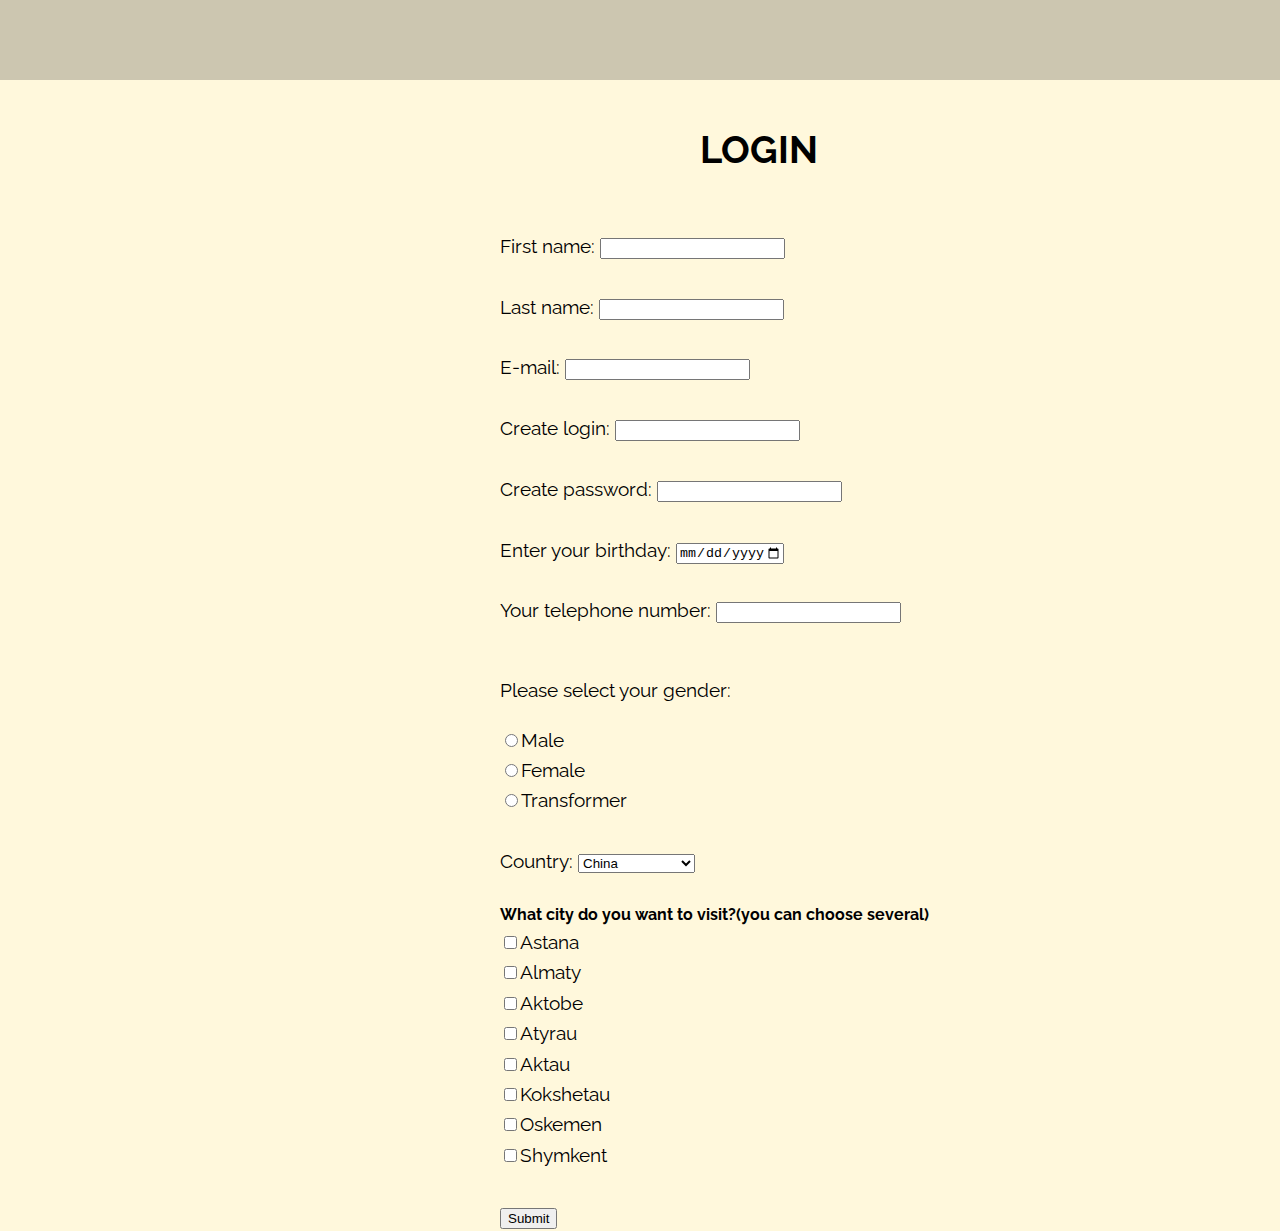
<file: kazJoba/login.html>
<!DOCTYPE html>
<html lang="en">
<head>
    <meta charset="UTF-8">
    <meta http-equiv="X-UA-Compatible" content="IE=edge">
    <meta name="viewport" content="width=device-width, initial-scale=1.0">
    <link href="https://fonts.googleapis.com/css2?family=Raleway:wght@300&display=swap" rel="stylesheet">
    <link rel="stylesheet" href="assets/css/style.css">
    <link href="https://fonts.googleapis.com/css2?family=Kaushan+Script&display=swap" rel="stylesheet">
    <link href="https://cdn.jsdelivr.net/npm/bootstrap@5.1.1/dist/css/bootstrap.min.css" rel="stylesheet" integrity="sha384-F3w7mX95PdgyTmZZMECAngseQB83DfGTowi0iMjiWaeVhAn4FJkqJByhZMI3AhiU" crossorigin="anonymous">
    <link rel="stylesheet" href="assets/css/login.css">
    <title>Document</title>
</head>
<body>

    
  <header class="header">
      <div class="container">
          <div class="header__inner">
             

              <nav class="nav">
                <a class="nav__link" href="index.html">Main</a>
                <a class="nav__link" href="photos.html">Photos</a>
                <a class="nav__link" href="travel.html">Travel</a>
                <a class="nav__link" href="nature.html">Nature</a>
                <a class="nav__link" href="traditions.html">Traditions</a>
                <!-- <a class="nav__link" href="about.html">About</a>
                <a class="nav__link" href="contact.html">Contact</a>
                <a class="nav__link" href="login.html">Log In</a> -->

              </nav>
          </div>
      </div>
  </header>
      <div>
        <h1>LOGIN</h1>
        <div class="information">
        First name: <input type="text" name="FirstName" value=""><br>
        <br>
        Last name: <input type="text" name="LastName" value=""><br>
        <br>
        E-mail: <input type="text" name="mail" value=""><br>
        <br>
        Create login: <input type="text" name="login" value=""><br>
        <br>
        Create password: <input type="password" name="password" value=""><br>
        <br>
        Enter your birthday: <input type="date" name="bday" max="2015-01-01"><br>
        <br>
        Your telephone number: <input type="number" name="phone" value=""><br>
        <br>
        <p>Please select your gender: </p>
        <input type="radio" name="gender" value="male">Male<br>
        <input type="radio" name="gender" value="female">Female<br>
        <input type="radio" name="gender" value="transformer">Transformer<br>
        <br>
        Country:
        <select>
            <option value="cn">China</option>
            <option value="ru">Russia</option>
            <option value="us">USA</option>
            <option value="kz">Kazakhstan</option>
            <option value="jp">Japan</option>
            <option value="uk">United Kingdom</option>
            <option value="uka">Ukraine</option>
            <option value="cn">Canada</option>
            <option value="sk">South Korea</option>
            <option value="tr">Turkey</option>
            <option value="gr">Germany</option>
        </select>
        
        <h5><br>What city do you want to visit?(you can choose several) </h5>
        <form action="/action_page.php">
            <input type="checkbox" name="city1" value="Astana">Astana<br>
            <input type="checkbox" name="city2" value="Almaty">Almaty<br>
            <input type="checkbox" name="city1" value="Aktobe">Aktobe<br>
            <input type="checkbox" name="city1" value="Atyrau">Atyrau<br>
            <input type="checkbox" name="city1" value="Aktau">Aktau<br>
            <input type="checkbox" name="city1" value="Kokshetau">Kokshetau<br>
            <input type="checkbox" name="city1" value="Oskemen">Oskemen<br>
            <input type="checkbox" name="city1" value="Shymkent">Shymkent<br>
        </form>
        <br>
        <input onclick="submit()" id="sub" type="submit" value="Submit">

        <script>
            function submit() {
                document.getElementById("sub").addEventListener("click", function() {
                alert("You have successfully registered!");
            })
            }
        </script>        

    </div>
    
    </div>
</file>
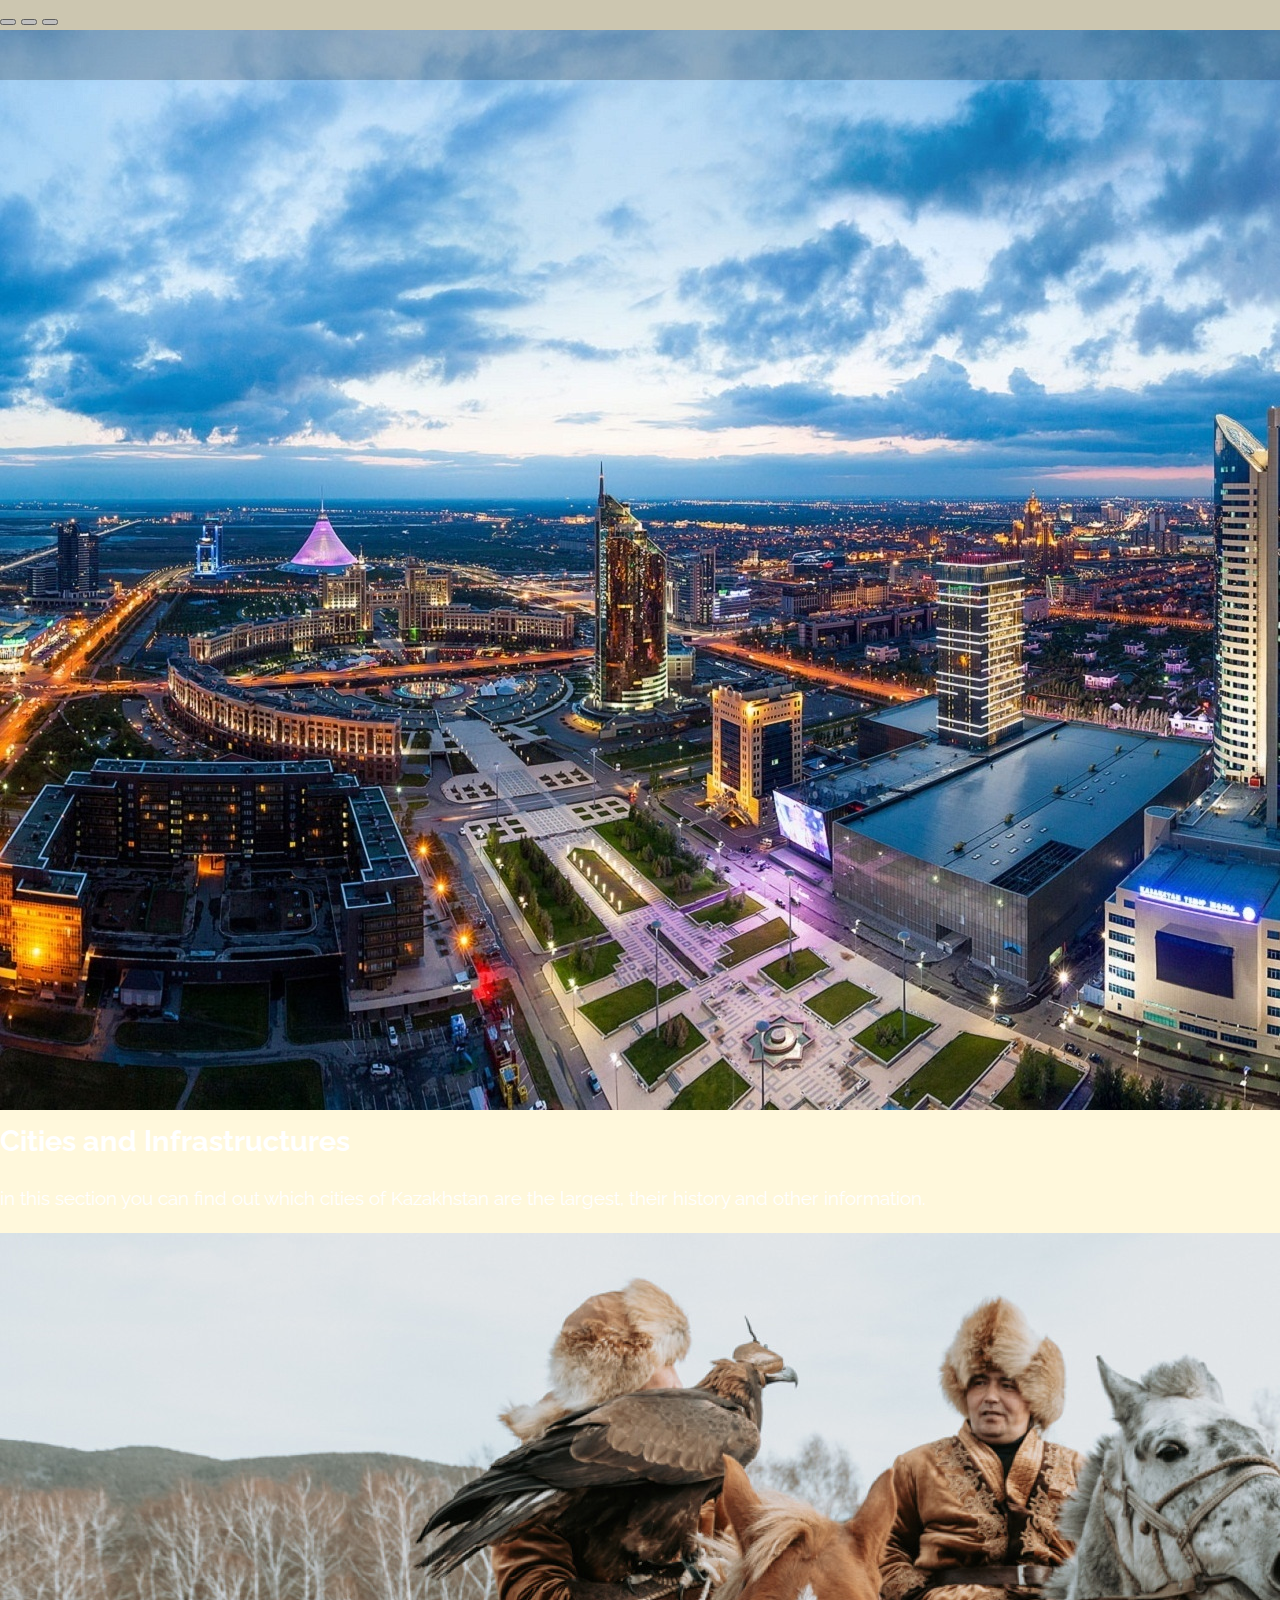
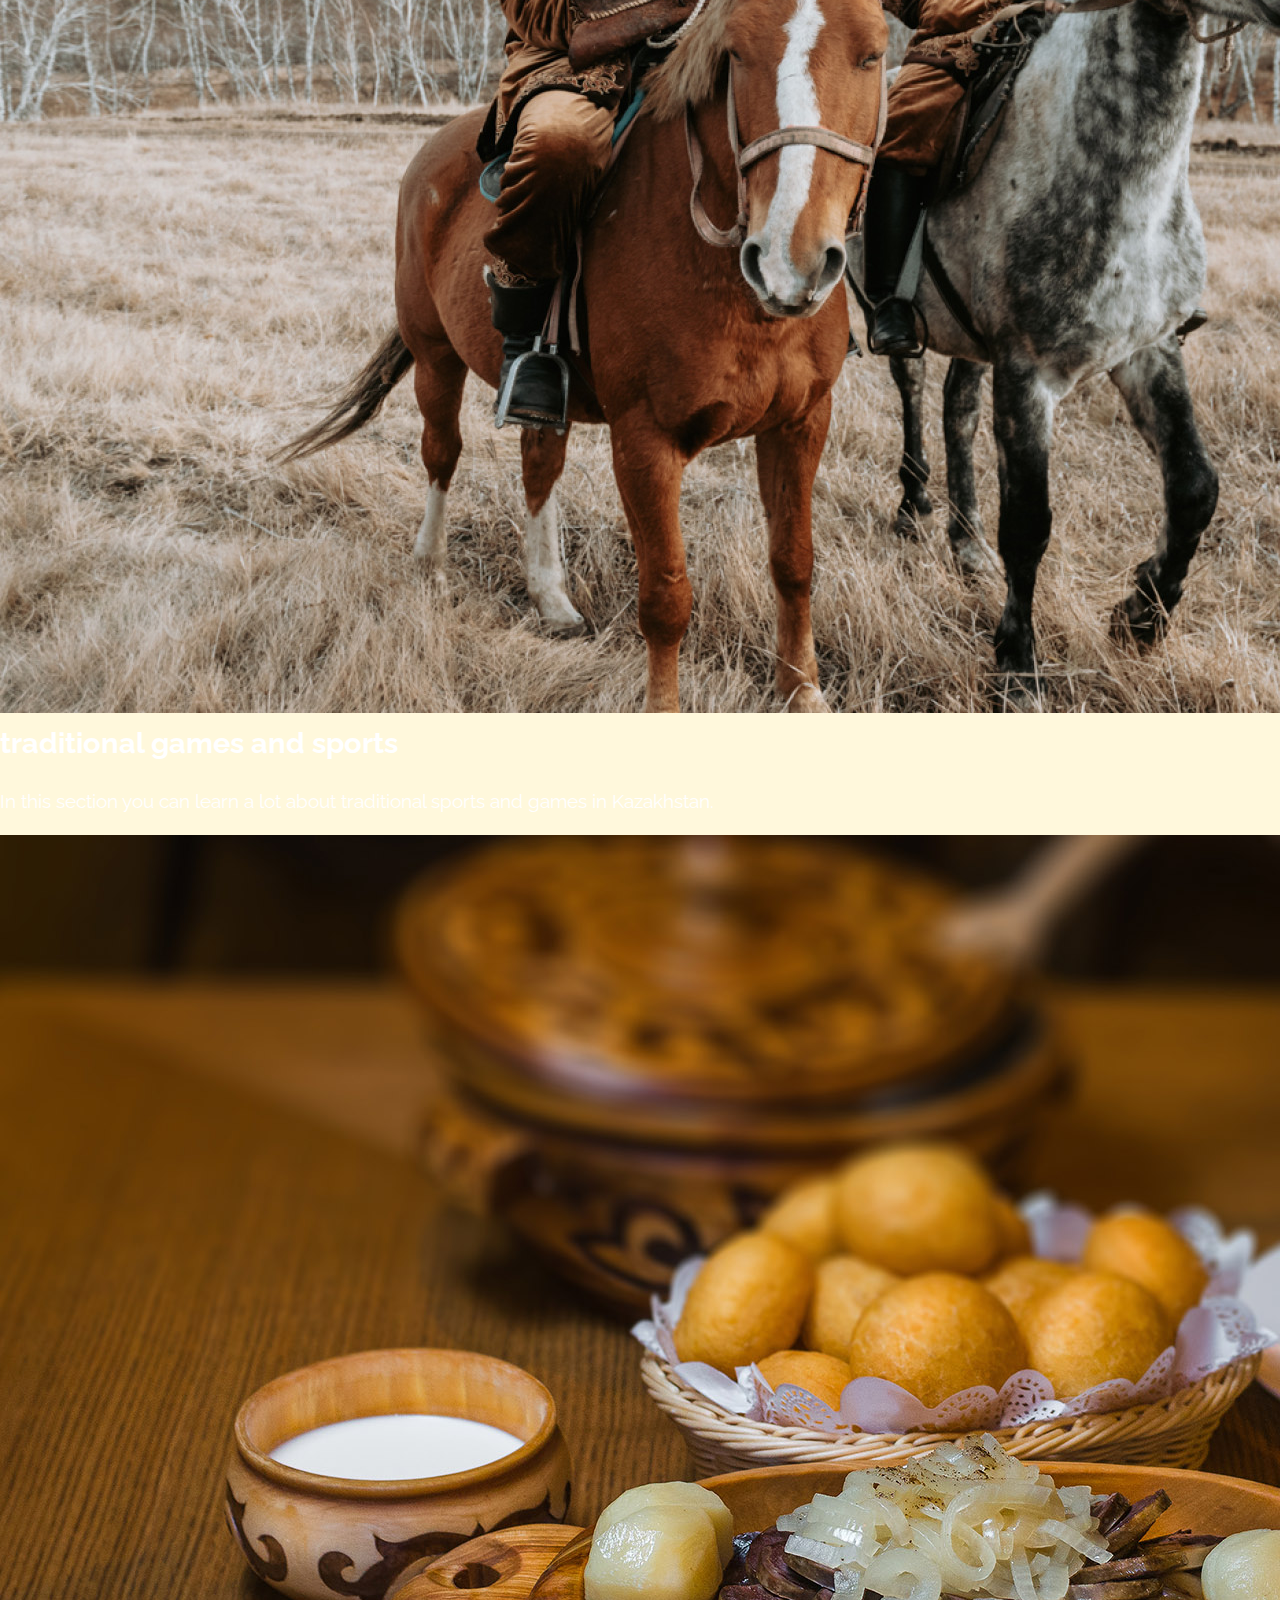
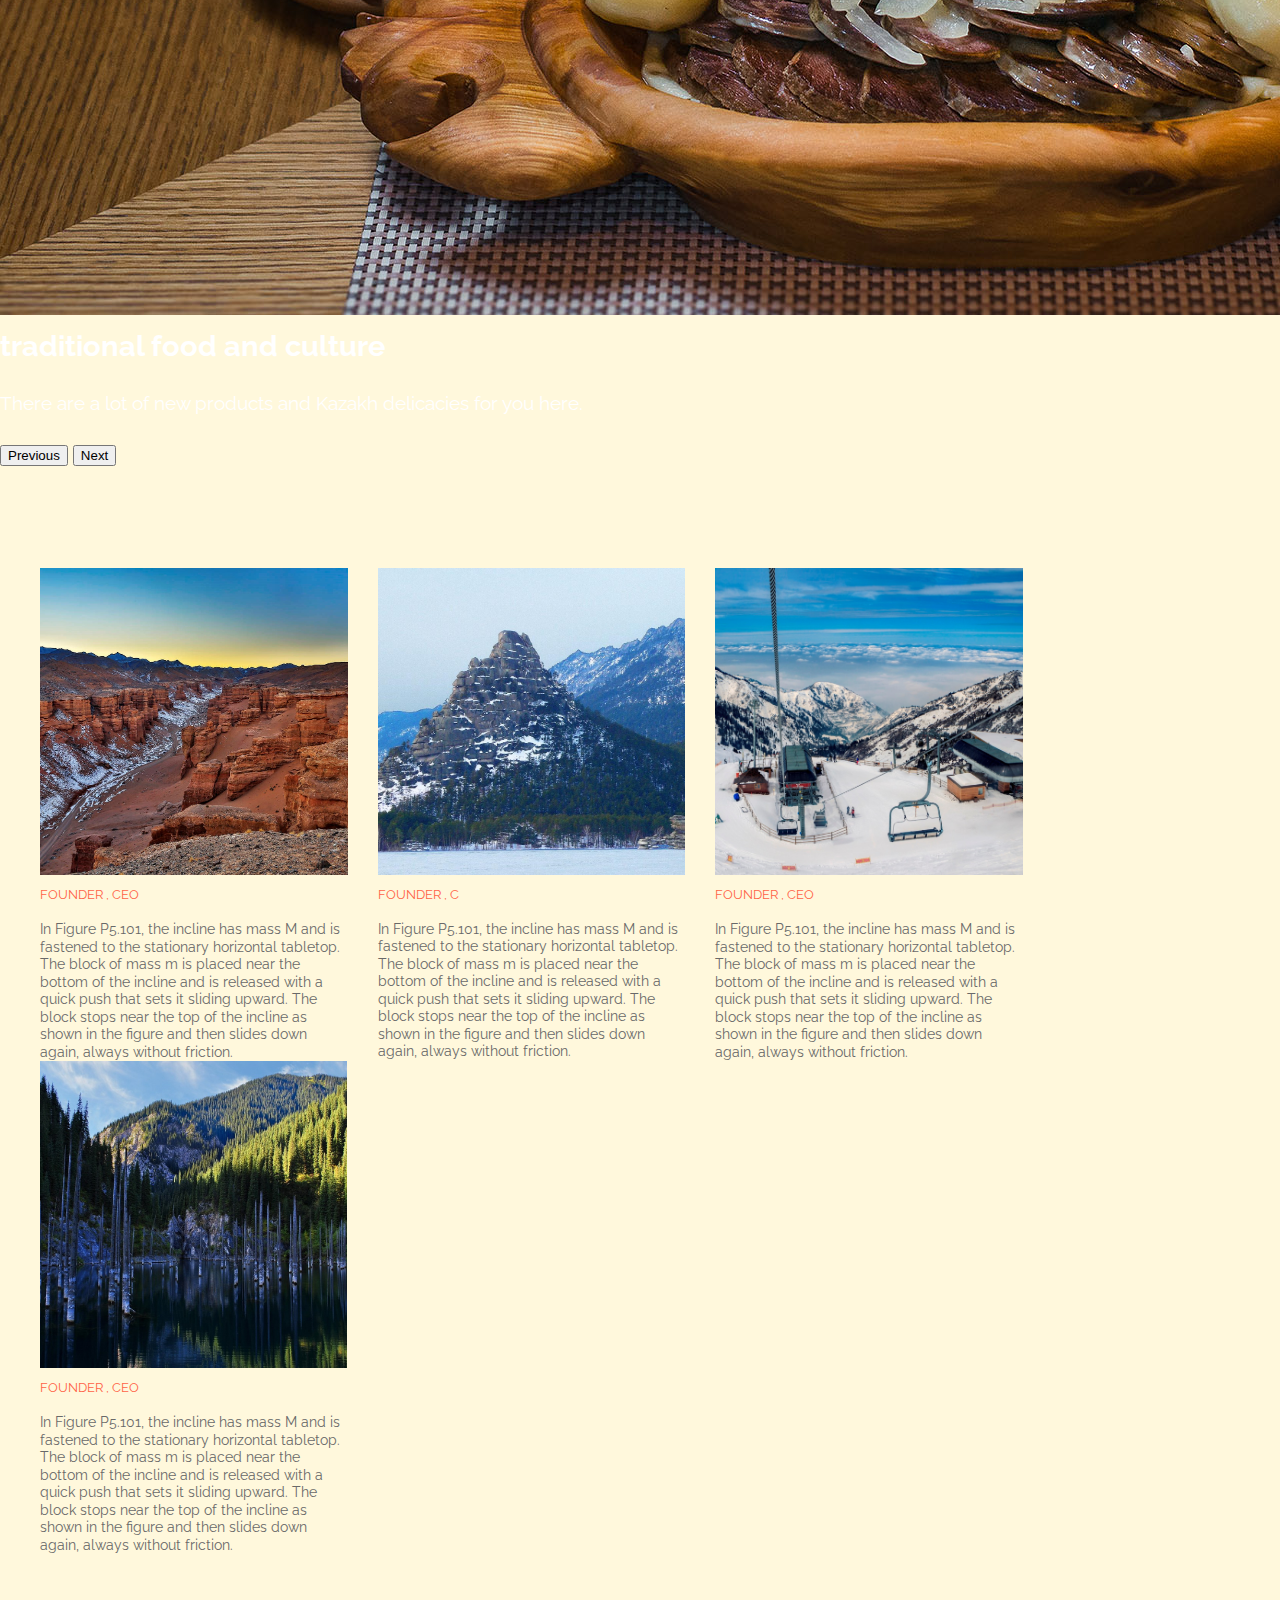
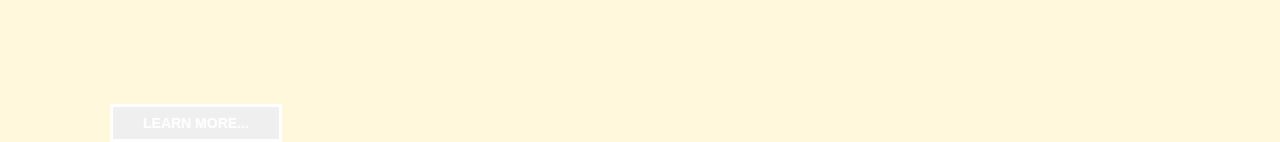
<file: kazJoba/photos.html>
<!DOCTYPE html>
<html lang="en">
<head>
    <meta charset="UTF-8">
    <meta http-equiv="X-UA-Compatible" content="IE=edge">
    <meta name="viewport" content="width=device-width, initial-scale=1.0">
    <link rel="stylesheet" href="assets/css/style.css">
    <link rel="stylesheet" href="assets/css/photos.css">
    <link href="https://fonts.googleapis.com/css2?family=Raleway:wght@300&display=swap" rel="stylesheet">
    <link href="https://fonts.googleapis.com/css2?family=Kaushan+Script&display=swap" rel="stylesheet">
    <link href="https://cdn.jsdelivr.net/npm/bootstrap@5.1.1/dist/css/bootstrap.min.css" rel="stylesheet" integrity="sha384-F3w7mX95PdgyTmZZMECAngseQB83DfGTowi0iMjiWaeVhAn4FJkqJByhZMI3AhiU" crossorigin="anonymous">
    <title>Document</title>
</head>


<body>

    
    <header class="header">
        <div class="container">
            <div class="header__inner">
             

                <nav class="nav">
                    <a class="nav__link" href="index.html">Main</a>
                    <a class="nav__link" href="photos.html">Photos</a>
                    <a class="nav__link" href="travel.html">Travel</a>
                    <a class="nav__link" href="nature.html">Nature</a>
                    <a class="nav__link" href="traditions.html">Traditions</a>
                    <!-- <a class="nav__link" href="about.html">About</a>
                    <a class="nav__link" href="contact.html">Contact</a>
                    <a class="nav__link" href="login.html">Log In</a> -->
                </nav>
            </div>
        </div>
    </header>

    <div id="carouselExampleCaptions" class="carousel slide" data-bs-ride="carousel">
        <div class="carousel-indicators">
          <button type="button" data-bs-target="#carouselExampleCaptions" data-bs-slide-to="0" class="active" aria-current="true" aria-label="Slide 1"></button>
          <button type="button" data-bs-target="#carouselExampleCaptions" data-bs-slide-to="1" aria-label="Slide 2"></button>
          <button type="button" data-bs-target="#carouselExampleCaptions" data-bs-slide-to="2" aria-label="Slide 3"></button>
        </div>
        <div class="carousel-inner">
          <div class="carousel-item active">
            <img src="assets/images/BIM1i.jpg" class="d-block w-100" alt="...">
            <div class="carousel-caption d-none d-md-block">
              <h2 class="theme">Сities and Infrastructures</h2>
              <p class="theme">in this section you can find out which cities of Kazakhstan are the largest, their history and other information.</p>
            </div>
          </div>
          <div class="carousel-item">
            <img src="assets/images/BIM3i.jpeg" class="d-block w-100" alt="...">
            <div class="carousel-caption d-none d-md-block">
              <h2 class="theme">traditional games and sports </h2>
              <p class="theme">In this section you can learn a lot about traditional sports and games in Kazakhstan.</p>
            </div>
          </div>
          <div class="carousel-item">
            <img src="assets/images/BIM2I.jpg" class="d-block w-100" alt="...">
            <div class="carousel-caption d-none d-md-block">
              <h2 class="theme">traditional food and culture</h2>
              <p class="theme">There are a lot of new products and Kazakh delicacies for you here.</p>
            </div>
          </div>
        </div>
        <button class="carousel-control-prev" type="button" data-bs-target="#carouselExampleCaptions" data-bs-slide="prev">
          <span class="carousel-control-prev-icon" aria-hidden="true"></span>
          <span class="visually-hidden">Previous</span>
        </button>
        <button class="carousel-control-next" type="button" data-bs-target="#carouselExampleCaptions" data-bs-slide="next">
          <span class="carousel-control-next-icon" aria-hidden="true"></span>
          <span class="visually-hidden">Next</span>
        </button>
      </div>

      <div class="team">
        <div class="container">
            <div class="team__inner">
                <div class="team__item">
                    <img class="team__photo" src="assets/images/charyn.jpg" >
  
                    <div class="team__name"></div>
                    <div class="team__prof">Founder , CEO</div>
                    <div class="team__text">In Figure P5.101, the incline has mass M and is fastened to the stationary horizontal tabletop. The block
                        of mass m is placed near the bottom of the incline and
                        is released with a quick push that sets it sliding
                        upward. The block stops near the top of the incline as
                        shown in the figure and then slides down again,
                        always without friction.  </div>
                    <div class="team__social"></div>
                </div>
  
                <div class="team__item">
                    <img class="team__photo" src="assets/images/okzhetpes.jpg" >
  
                    <div class="team__name"></div>
                    <div class="team__prof">Founder , C</div>
                    <div class="team__text">In Figure P5.101, the incline has mass M and is fastened to the stationary horizontal tabletop. The block
                        of mass m is placed near the bottom of the incline and
                        is released with a quick push that sets it sliding
                        upward. The block stops near the top of the incline as
                        shown in the figure and then slides down again,
                        always without friction.  </div>
                    <div class="team__social"></div>
                </div>
  
                <div class="team__item">
                    <img class="team__photo" src="assets/images/shynbulak.jpg" >
  
                    <div class="team__name"></div>
                    <div class="team__prof">Founder , CEO</div>
                    <div class="team__text">In Figure P5.101, the incline has mass M and is fastened to the stationary horizontal tabletop. The block
                        of mass m is placed near the bottom of the incline and
                        is released with a quick push that sets it sliding
                        upward. The block stops near the top of the incline as
                        shown in the figure and then slides down again,
                        always without friction.  </div>
                    <div class="team__social"></div>
                </div>
  
                <div class="team__item">
                    <img class="team__photo" src="assets/images/kayindy.jpg" >
  
                    <div class="team__name"></div>
                    <div class="team__prof">Founder , CEO</div>
                    <div class="team__text">In Figure P5.101, the incline has mass M and is fastened to the stationary horizontal tabletop. The block
                        of mass m is placed near the bottom of the incline and
                        is released with a quick push that sets it sliding
                        upward. The block stops near the top of the incline as
                        shown in the figure and then slides down again,
                        always without friction.  </div>
                    <div class="team__social"></div>
                </div>
            </div>
        </div>
    </div>
    <div>
      <a href="https://www.advantour.com/kazakhstan/nature.htm"><button type="button" class="btn btn-info" id="p9">Learn more...</button></a>

    </div>
  


      <script src="https://cdn.jsdelivr.net/npm/bootstrap@5.1.1/dist/js/bootstrap.bundle.min.js" integrity="sha384-/bQdsTh/da6pkI1MST/rWKFNjaCP5gBSY4sEBT38Q/9RBh9AH40zEOg7Hlq2THRZ" crossorigin="anonymous"></script>
</body>
</html>
</file>
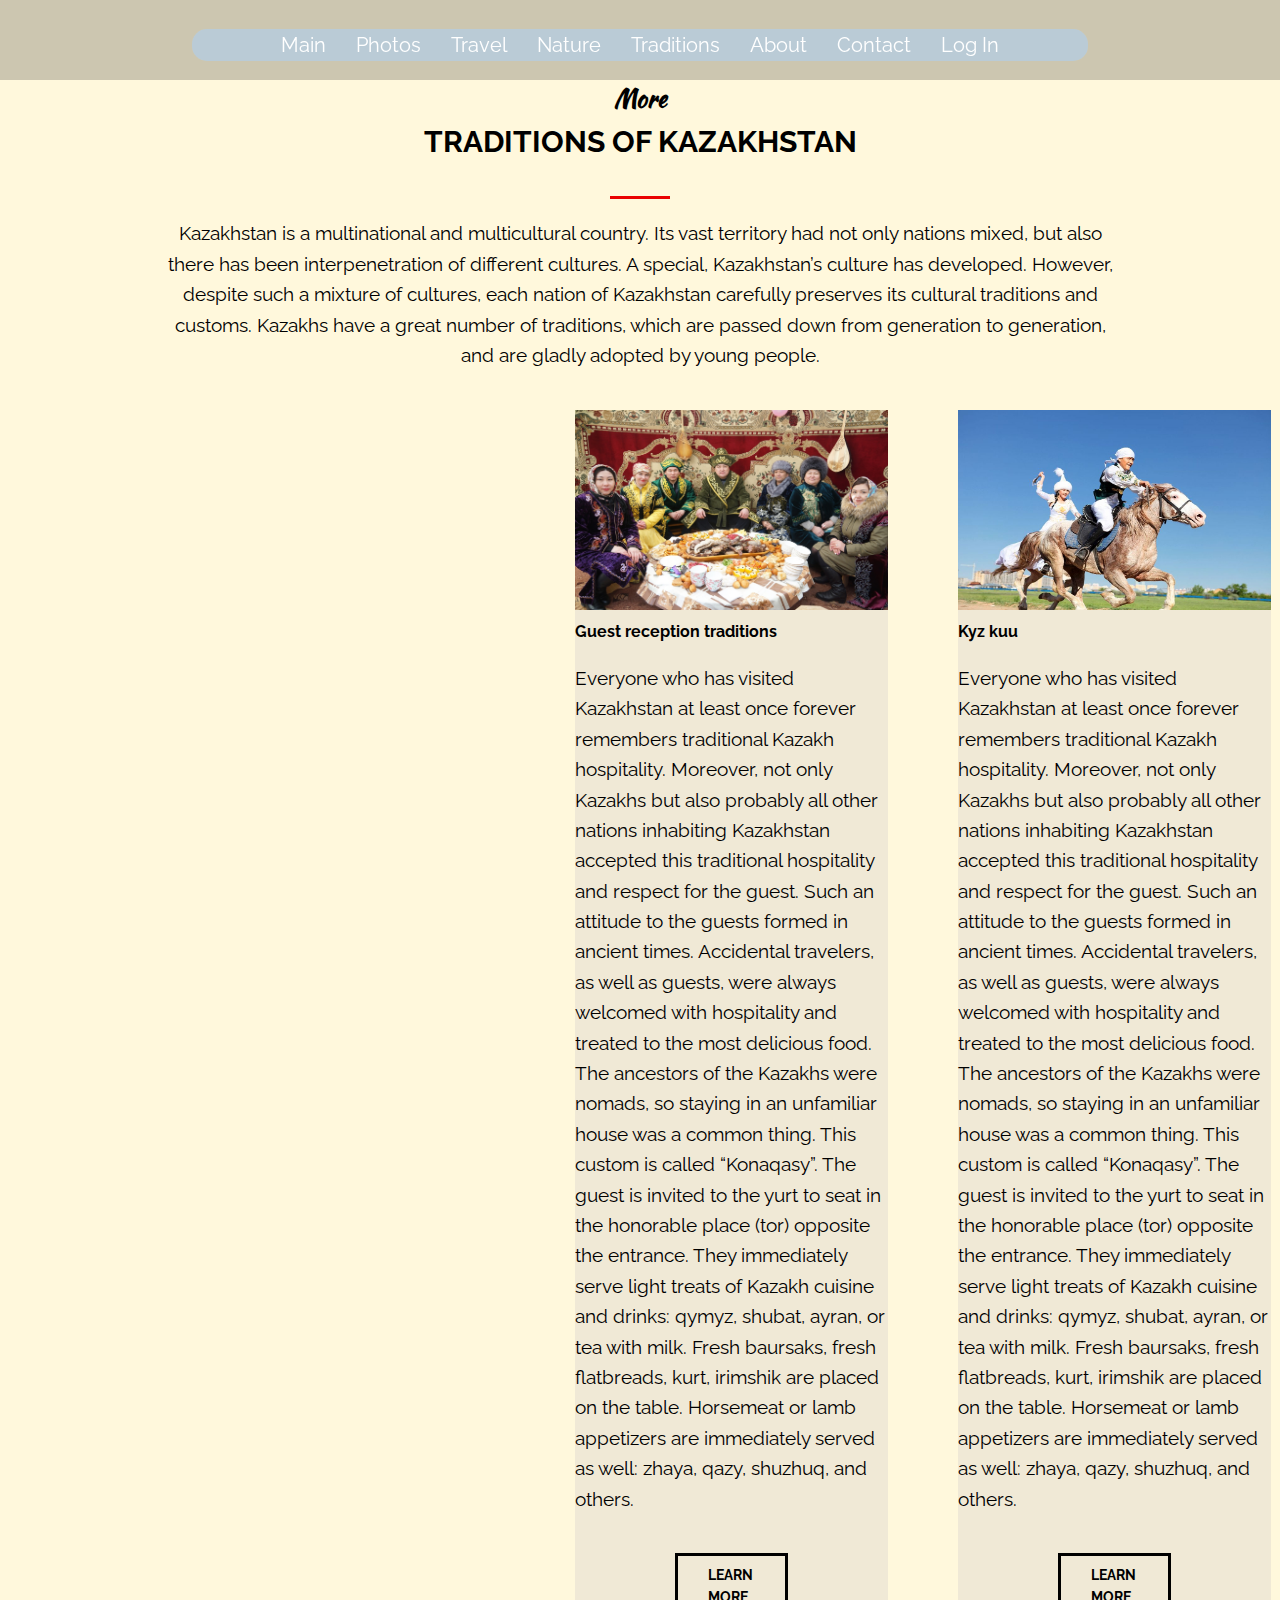
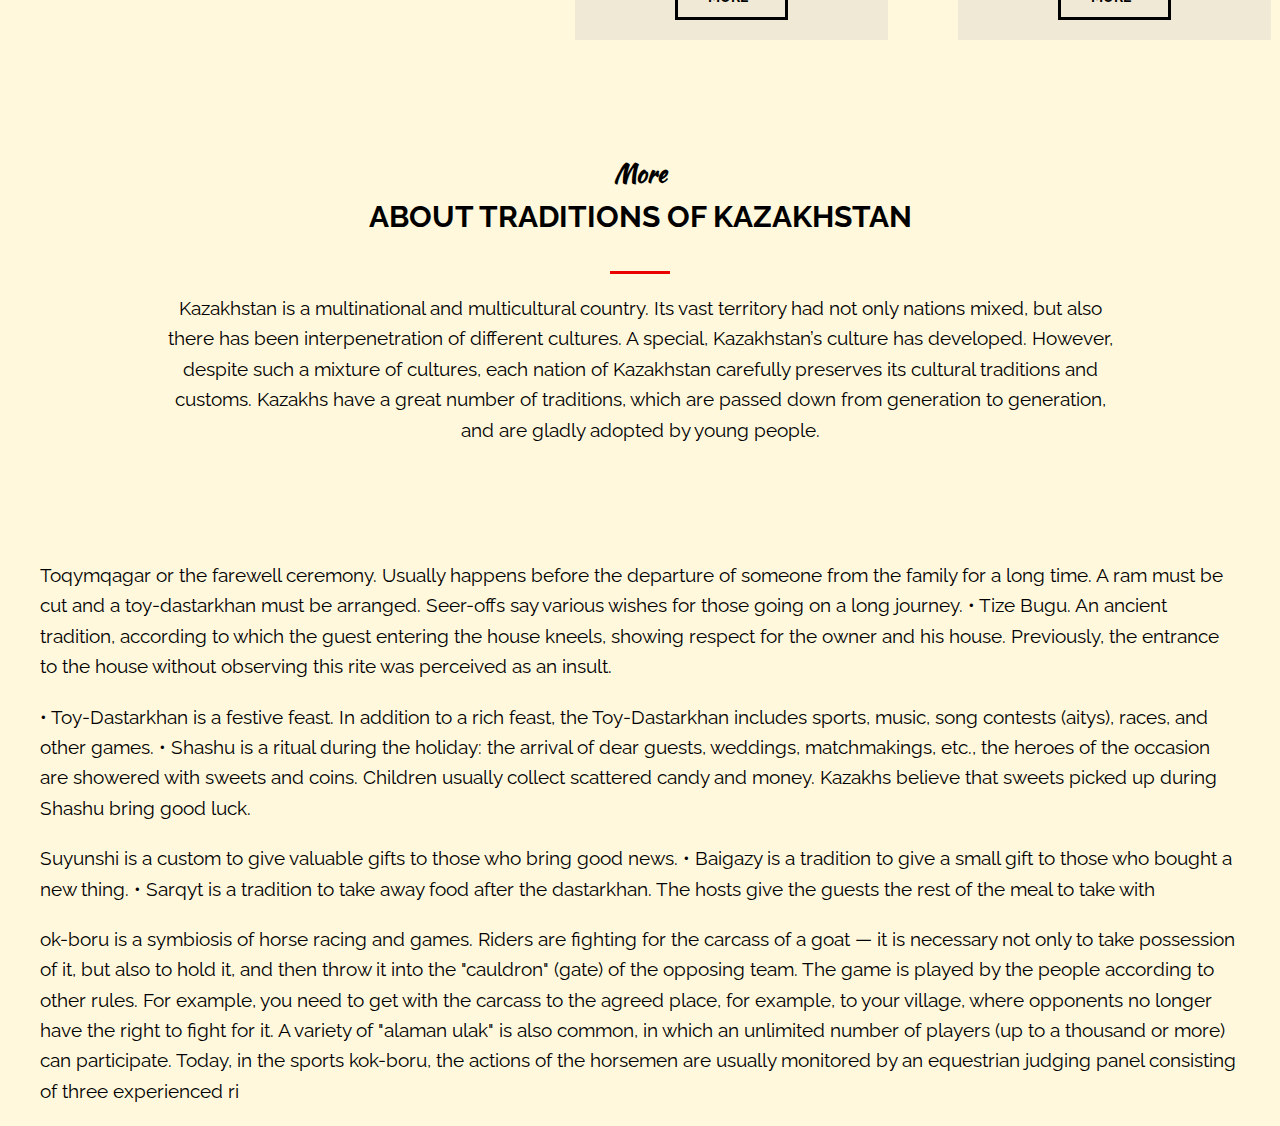
<file: kazJoba/traditions.html>
<!DOCTYPE html>
<html lang="en">
<head>
    <meta charset="UTF-8">
    <meta http-equiv="X-UA-Compatible" content="IE=edge">
    <meta name="viewport" content="width=device-width, initial-scale=1.0">
    <!-- CSS only -->
  
    <link rel="stylesheet" href="assets/css/traditions.css">
    <link href="https://fonts.googleapis.com/css2?family=Raleway:wght@300&display=swap" rel="stylesheet">
    <link href="https://fonts.googleapis.com/css2?family=Kaushan+Script&display=swap" rel="stylesheet">
    <title>Kazakhstan</title>
</head>
<body>

    <header class="header">
        <div class="container">
            <div class="header__inner">
                

                <nav class="nav">
                    <a class="nav__link" href="index.html">Main</a>
                    <a class="nav__link" href="photos.html">Photos</a>
                    <a class="nav__link" href="travel.html">Travel</a>
                    <a class="nav__link" href="nature.html">Nature</a>
                    <a class="nav__link" href="traditions.html">Traditions</a>
                    <a class="nav__link" href="about.html">About</a>
                    <a class="nav__link" href="contact.html">Contact</a>
                    <a class="nav__link" href="login.html">Log In</a>
                </nav>
            </div>
        </div>
    </header>

    <section class="section">
        <div class="container">
            <div class="section__header">
                <h3  class="section__suptitle" style="bottom: 30px;" >
                    More
                </h3>
                <h2 class="section__title">
                    Traditions of Kazakhstan
                </h2>
                <div class="section__text">
                    <p>Kazakhstan is a multinational and multicultural country. Its vast territory had not only nations mixed, but also there has been interpenetration of different cultures. A special, Kazakhstan’s culture has developed.

                        However, despite such a mixture of cultures, each nation of Kazakhstan carefully preserves its cultural traditions and customs. Kazakhs have a great number of traditions, which are passed down from generation to generation, and are gladly adopted by young people.</p>
                </div>
            </div>
        </div>
    </section>


    <div class="flex__container">
        
        <div class="item"> <img class="flex__image" src="assets/images/guest.jpg">  <div class="card-body">
            <h5 class="card-title">Guest reception traditions</h5>
            <p class="card-text">
                Everyone who has visited Kazakhstan at least once forever remembers traditional Kazakh hospitality. Moreover, not only Kazakhs but also probably all other nations inhabiting Kazakhstan accepted this traditional hospitality and respect for the guest.
                
                Such an attitude to the guests formed in ancient times. Accidental travelers, as well as guests, were always welcomed with hospitality and treated to the most delicious food. The ancestors of the Kazakhs were nomads, so staying in an unfamiliar house was a common thing. This custom is called “Konaqasy”.
                
                The guest is invited to the yurt to seat in the honorable place (tor) opposite the entrance. They immediately serve light treats of Kazakh cuisine and drinks: qymyz, shubat, ayran, or tea with milk. Fresh baursaks, fresh flatbreads, kurt, irimshik are placed on the table. Horsemeat or lamb appetizers are immediately served as well: zhaya, qazy, shuzhuq, and others. </p>
          </div> 
          <a class="btn" href="https://www.welcome.kz/en/kazakhstan/culture">learn More</a></div>


        <div class="item"> <img  class="flex__image" src="assets/images/kiz kuu.jpg">
            <div class="card-body">
                <h5 class="card-title">Kyz kuu</h5>
                <p class="card-text">Everyone who has visited Kazakhstan at least once forever remembers traditional Kazakh hospitality. Moreover, not only Kazakhs but also probably all other nations inhabiting Kazakhstan accepted this traditional hospitality and respect for the guest.
                
                    Such an attitude to the guests formed in ancient times. Accidental travelers, as well as guests, were always welcomed with hospitality and treated to the most delicious food. The ancestors of the Kazakhs were nomads, so staying in an unfamiliar house was a common thing. This custom is called “Konaqasy”.
                    
                    The guest is invited to the yurt to seat in the honorable place (tor) opposite the entrance. They immediately serve light treats of Kazakh cuisine and drinks: qymyz, shubat, ayran, or tea with milk. Fresh baursaks, fresh flatbreads, kurt, irimshik are placed on the table. Horsemeat or lamb appetizers are immediately served as well: zhaya, qazy, shuzhuq, and others.</p>
              </div>
            
              <a class="btn" href="https://www.welcome.kz/en/kazakhstan/culture">learn More</a></div>


        <div class="item">  <img   class="flex__image" src="assets/images/betashar.jpg">
            <div class="card-body">
                <h5 class="card-title">Betashar</h5>
                <p class="card-text">Everyone who has visited Kazakhstan at least once forever remembers traditional Kazakh hospitality. Moreover, not only Kazakhs but also probably all other nations inhabiting Kazakhstan accepted this traditional hospitality and respect for the guest.
                
                    Such an attitude to the guests formed in ancient times. Accidental travelers, as well as guests, were always welcomed with hospitality and treated to the most delicious food. The ancestors of the Kazakhs were nomads, so staying in an unfamiliar house was a common thing. This custom is called “Konaqasy”.
                    
                    The guest is invited to the yurt to seat in the honorable place (tor) opposite the entrance. They immediately serve light treats of Kazakh cuisine and drinks: qymyz, shubat, ayran, or tea with milk. Fresh baursaks, fresh flatbreads, kurt, irimshik are placed on the table. Horsemeat or lamb appetizers are immediately served as well: zhaya, qazy, shuzhuq, and others.</p>
              </div>
              <a class="btn" href="https://www.welcome.kz/en/kazakhstan/culture">learn More</a></div>


        <div class="item"> <img   class="flex__image" src="assets/images/kokpar.jpg">
            <div class="card-body">
                <h5 class="card-title">Kokpar</h5>
                <p class="card-text">Everyone who has visited Kazakhstan at least once forever remembers traditional Kazakh hospitality. Moreover, not only Kazakhs but also probably all other nations inhabiting Kazakhstan accepted this traditional hospitality and respect for the guest.
                
                    Such an attitude to the guests formed in ancient times. Accidental travelers, as well as guests, were always welcomed with hospitality and treated to the most delicious food. The ancestors of the Kazakhs were nomads, so staying in an unfamiliar house was a common thing. This custom is called “Konaqasy”.
                    
                    The guest is invited to the yurt to seat in the honorable place (tor) opposite the entrance. They immediately serve light treats of Kazakh cuisine and drinks: qymyz, shubat, ayran, or tea with milk. Fresh baursaks, fresh flatbreads, kurt, irimshik are placed on the table. Horsemeat or lamb appetizers are immediately served as well: zhaya, qazy, shuzhuq, and others.</p>
              </div>
              <a class="btn" href="https://www.welcome.kz/en/kazakhstan/culture">learn More</a>
            </div>
    </div>
   

    <section class="section">
        <div class="container">
            <div class="section__header">
                <h3  class="section__suptitle" style="bottom: 30px;" >
                    More
                </h3>
                <h2 class="section__title">
                    About traditions of Kazakhstan
                </h2>
                <div class="section__text">
                    <p><div class="section__text">
                    <p>Kazakhstan is a multinational and multicultural country. Its vast territory had not only nations mixed, but also there has been interpenetration of different cultures. A special, Kazakhstan’s culture has developed.

                        However, despite such a mixture of cultures, each nation of Kazakhstan carefully preserves its cultural traditions and customs. Kazakhs have a great number of traditions, which are passed down from generation to generation, and are gladly adopted by young people.</p>
                </div></p>
                </div>
            </div>
        </div>
    </section>


   <div class="container">
    <div class="row">
      <div class="col" style="    margin: 20px 0px;">  Toqymqagar or the farewell ceremony. Usually happens before the departure of someone from the family for a long time. A ram must be cut and a toy-dastarkhan must be arranged. Seer-offs say various wishes for those going on a long journey.
        •    Tize Bugu. An ancient tradition, according to which the guest entering the house kneels, showing respect for the owner and his house. Previously, the entrance to the house without observing this rite was perceived as an insult.</div>
      <div class="col"  style="    margin: 20px 0px;">•    Toy-Dastarkhan is a festive feast. In addition to a rich feast, the Toy-Dastarkhan includes sports, music, song contests (aitys), races, and other games.
        •    Shashu is a ritual during the holiday: the arrival of dear guests, weddings, matchmakings, etc., the heroes of the occasion are showered with sweets and coins. Children usually collect scattered candy and money. Kazakhs believe that sweets picked up during Shashu bring good luck.</div>
      <div class="w-100"></div>
      <div class="col"  style="    margin: 20px 0px;"> Suyunshi is a custom to give valuable gifts to those who bring good news.
        •    Baigazy is a tradition to give a small gift to those who bought a new thing.
        •    Sarqyt is a tradition to take away food after the dastarkhan. The hosts give the guests the rest of the meal to take with</div>
      <div class="col"  style="    margin: 20px 0px;">ok-boru is a symbiosis of horse racing and games. Riders are fighting for the carcass of a goat — it is necessary not only to take possession of it, but also to hold it, and then throw it into the "cauldron" (gate) of the opposing team. The game is played by the people according to other rules. For example, you need to get with the carcass to the agreed place, for example, to your village, where opponents no longer have the right to fight for it. A variety of "alaman ulak" is also common, in which an unlimited number of players (up to a thousand or more) can participate. Today, in the sports kok-boru, the actions of the horsemen are usually monitored by an equestrian judging panel consisting of three experienced ri</div>
    </div>
  </div>

   <script src="https://cdn.jsdelivr.net/npm/bootstrap@5.1.1/dist/js/bootstrap.bundle.min.js" integrity="sha384-/bQdsTh/da6pkI1MST/rWKFNjaCP5gBSY4sEBT38Q/9RBh9AH40zEOg7Hlq2THRZ" crossorigin="anonymous"></script>
    
</body>
</file>
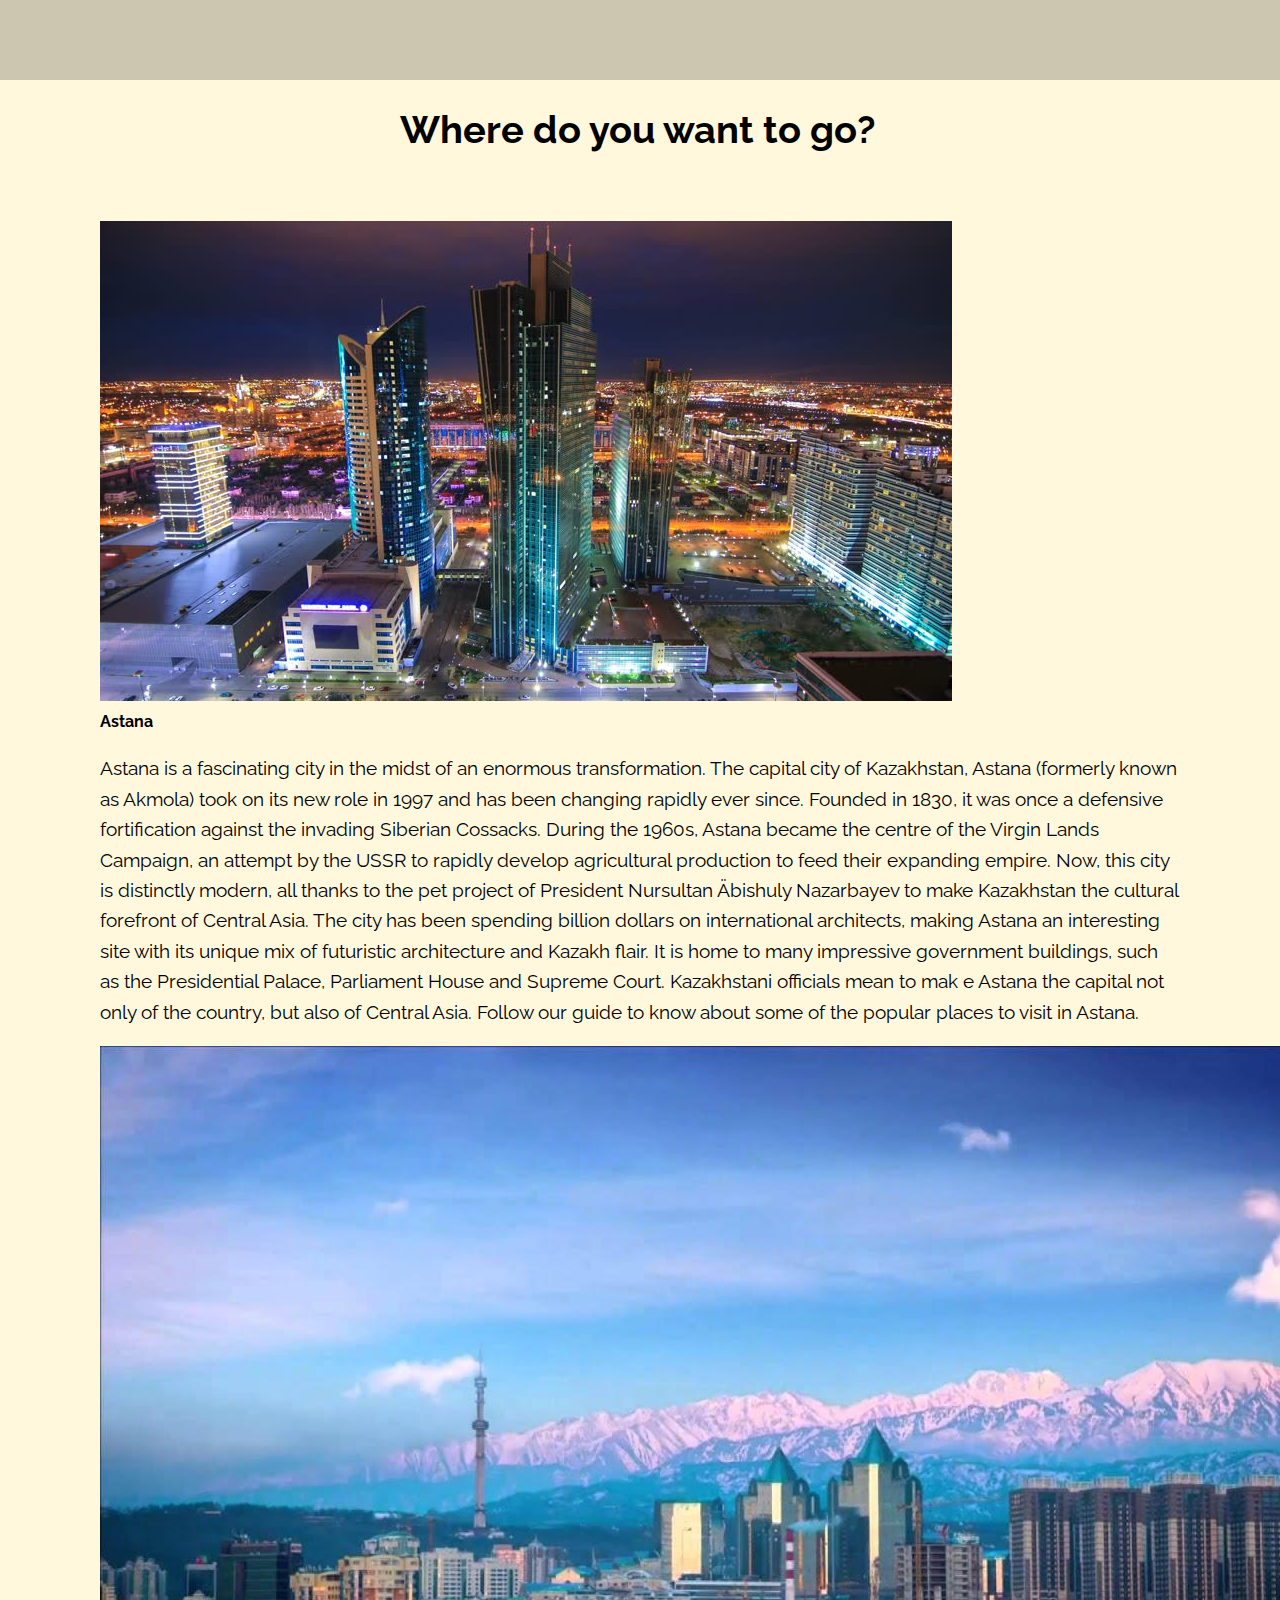
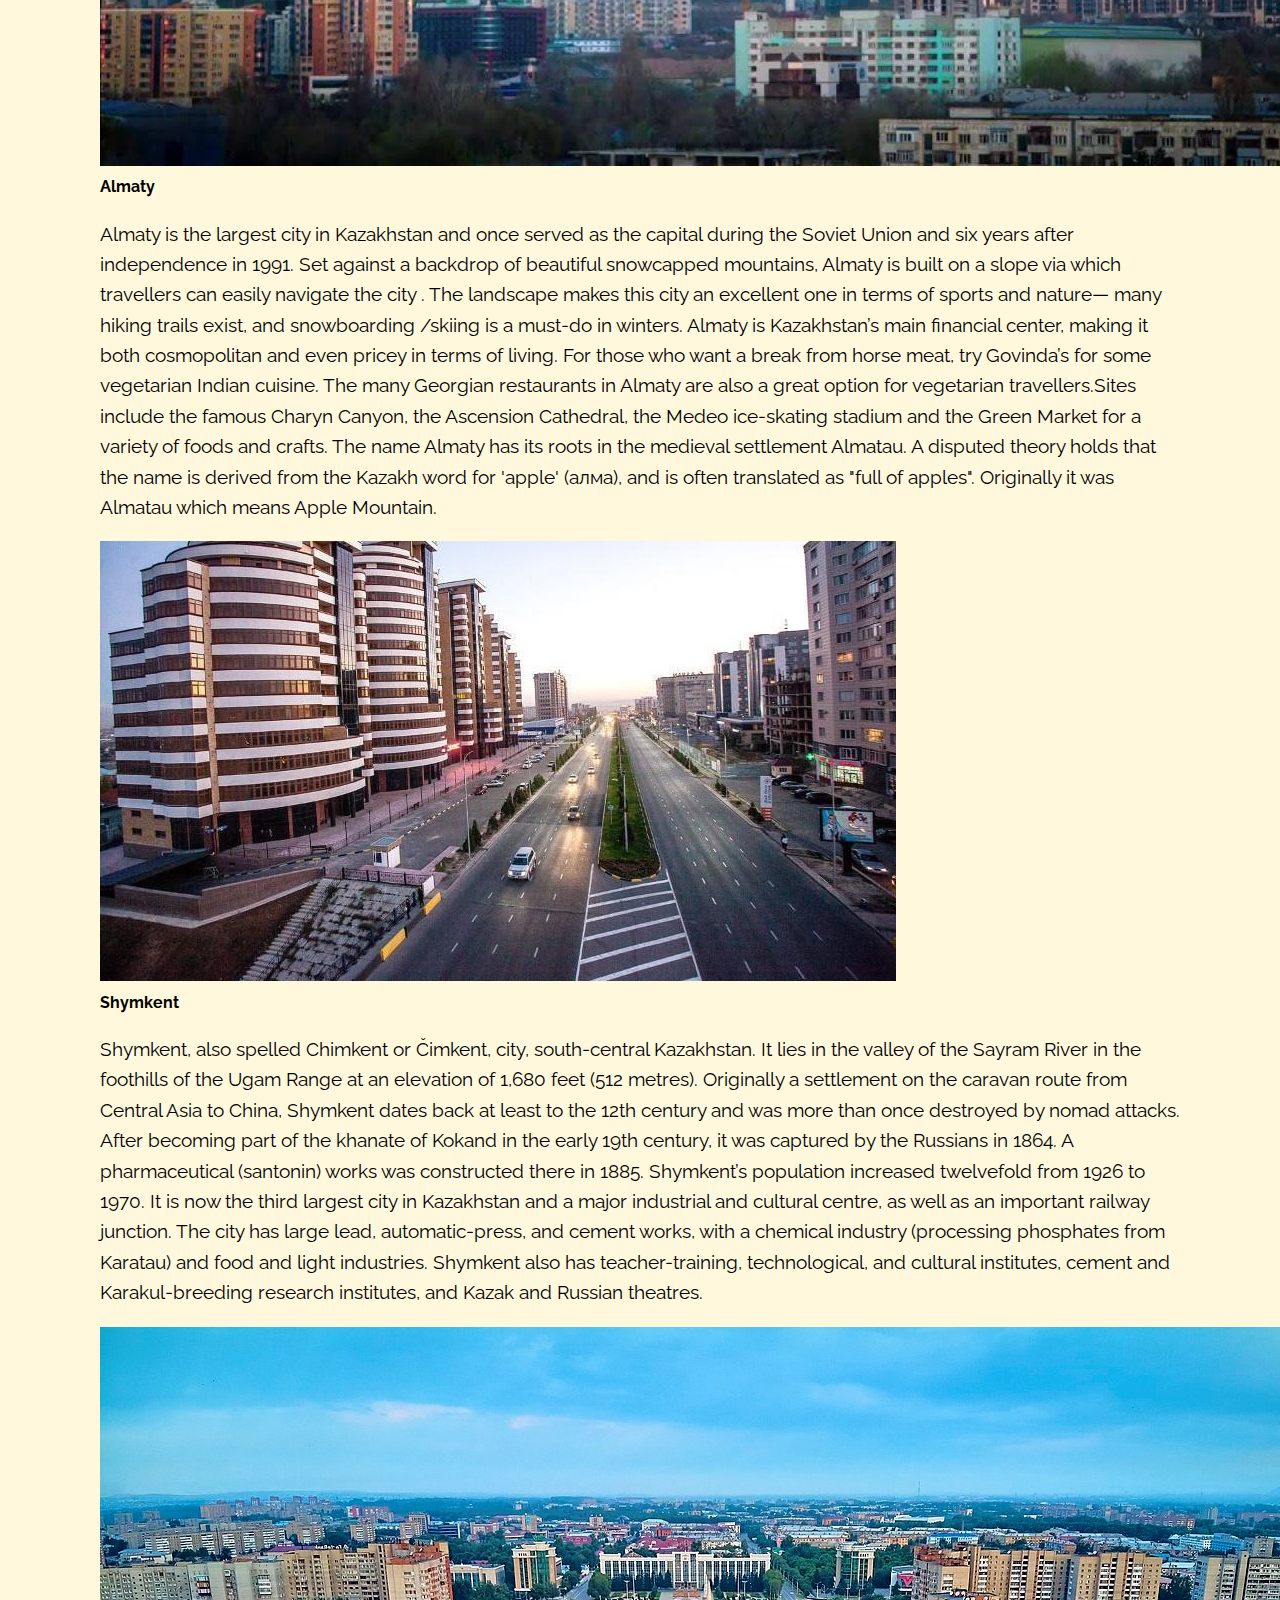
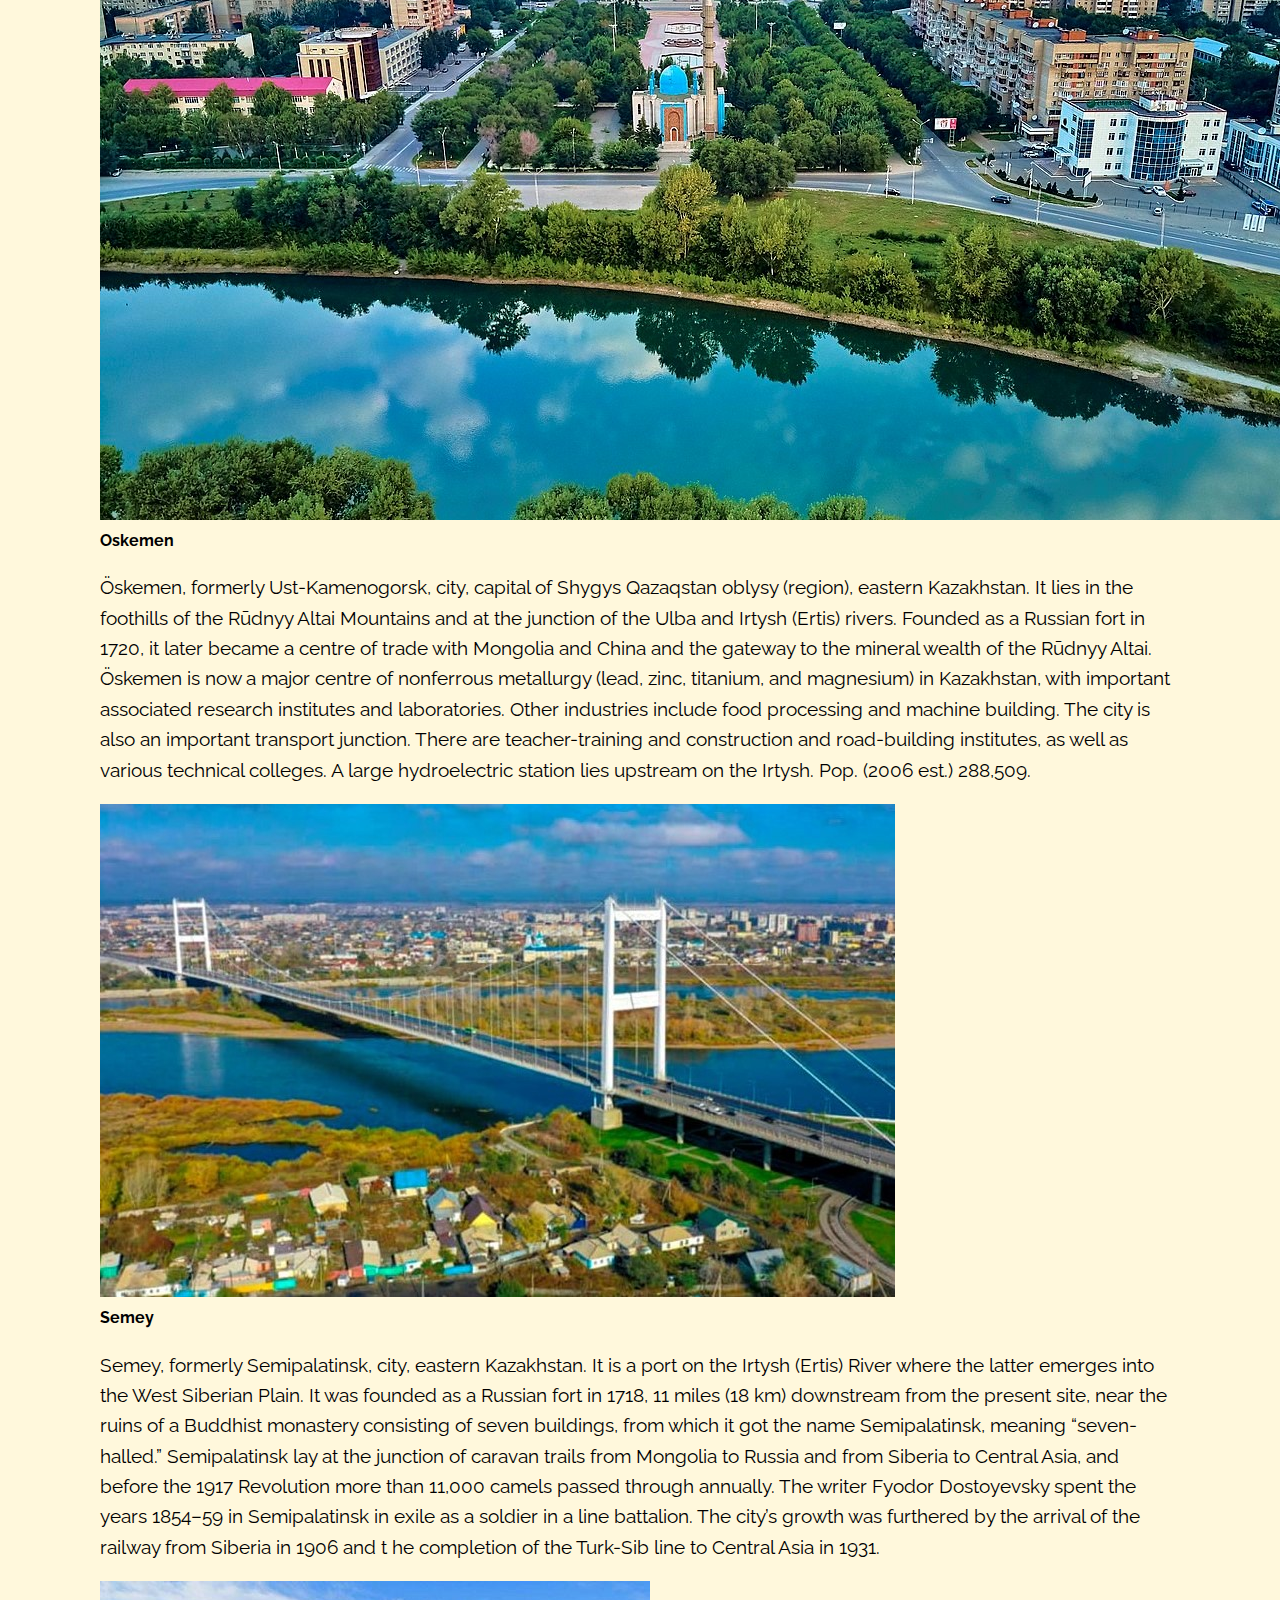
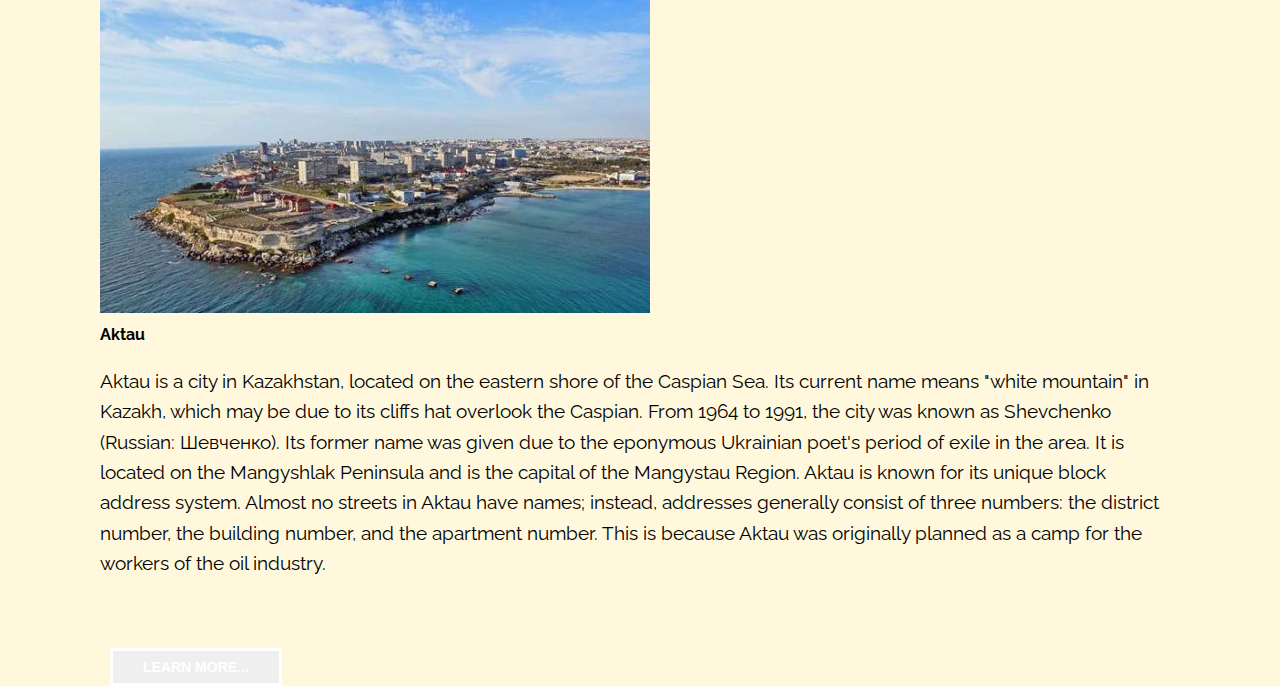
<file: kazJoba/travel.html>
<!DOCTYPE html>
<html lang="en">
<head>
    <meta charset="UTF-8">
    <meta http-equiv="X-UA-Compatible" content="IE=edge">
    <meta name="viewport" content="width=device-width, initial-scale=1.0">
    <link rel="stylesheet" href="assets/css/travel.css">
    <link rel="stylesheet" href="assets/css/style.css">
    <link href="https://fonts.googleapis.com/css2?family=Raleway:wght@300&display=swap" rel="stylesheet">
    <link href="https://fonts.googleapis.com/css2?family=Kaushan+Script&display=swap" rel="stylesheet">
    <link href="https://cdn.jsdelivr.net/npm/bootstrap@5.1.1/dist/css/bootstrap.min.css" rel="stylesheet" integrity="sha384-F3w7mX95PdgyTmZZMECAngseQB83DfGTowi0iMjiWaeVhAn4FJkqJByhZMI3AhiU" crossorigin="anonymous">
    <title>Travel</title>
</head>
<body>

    <header class="header">
        <div class="container">
            <div class="header__inner">
               

                <nav class="nav">
                    <a class="nav__link" href="index.html">Main</a>
                    <a class="nav__link" href="photos.html">Photos</a>
                    <a class="nav__link" href="travel.html">Travel</a>
                    <a class="nav__link" href="nature.html">Nature</a>
                    <a class="nav__link" href="traditions.html">Traditions</a>
                    <!-- <a class="nav__link" href="about.html">About</a>
                    <a class="nav__link" href="contact.html">Contact</a>
                    <a class="nav__link" href="login.html">Log In</a> -->

                </nav>
            </div>
        </div>
    </header>
    <div class="question">
        <h1>Where do you want to go?</h1>
    </div>
    <div class="row row-cols-1 row-cols-md-3 g-4" id="s2">
        <div class="col">
          <div class="card">
            <img src="assets/images/astana.jpg" class="card-img-top" alt="astana">
            <div class="card-body">
              <h5 class="card-title">Astana</h5>
              <p class="card-text">Astana is a fascinating city in the midst of an
                   enormous transformation. The capital city of Kazakhstan, Astana 
                   (formerly known as Akmola) took on its new role in 1997 and has
                    been changing rapidly ever since. Founded in 1830, it was once a
                     defensive fortification against the invading Siberian Cossacks. 
                     During the 1960s, Astana became the centre of the Virgin Lands 
                     Campaign, an attempt by the USSR to rapidly develop agricultural
                      production to feed their expanding empire. Now, this city is 
                      distinctly modern, all thanks to the pet project of President 
                      Nursultan Äbishuly Nazarbayev to make Kazakhstan the cultural 
                      forefront of Central Asia. The city has been spending billion 
                      dollars on international architects, making Astana an interesting 
                      site with its unique mix of futuristic architecture and Kazakh flair.
                       It is home to many impressive government buildings, such as the Presidential 
                       Palace, Parliament House and Supreme Court. Kazakhstani officials mean to mak
                       e Astana the capital not only of the country, but also of Central Asia.
                        Follow our guide to know about some of the popular places to visit in Astana.</p>
            </div>
          </div>
        </div>
        <div class="col">
          <div class="card">
            <img src="assets/images/almaty.jpg" class="card-img-top" alt="almaty">
            <div class="card-body">
              <h5 class="card-title">Almaty</h5>
              <p class="card-text">Almaty is the largest city in Kazakhstan and once served 
                  as the capital during the Soviet Union and six years after independence in
                   1991. Set against a backdrop of beautiful snowcapped mountains, Almaty 
                   is built on a slope via which travellers can easily navigate the city 
                   . The landscape makes this city an excellent one
                    in terms of sports and nature— many hiking trails exist, and snowboarding
                    /skiing is a must-do in winters. Almaty is Kazakhstan’s main financial 
                    center, making it both cosmopolitan and even pricey in terms of living.
                     For those who want a break from horse meat, try Govinda’s for some 
                     vegetarian Indian cuisine. The many Georgian restaurants in Almaty 
                     are also a great option for vegetarian travellers.Sites include the 
                     famous Charyn Canyon, the Ascension Cathedral, the Medeo ice-skating 
                     stadium and the Green Market for a variety of foods and crafts. The name 
                     Almaty has its roots in the medieval settlement Almatau.
                      A disputed theory holds that the name is derived 
                     from the Kazakh word for 'apple' (алма), and is often translated as 
                     "full of apples". Originally it was Almatau which means Apple Mountain.
                      </p>
            </div>
          </div>
        </div>
        <div class="col">
          <div class="card">
            <img src="assets/images/shym.jpg" class="card-img-top" alt="Shymkent">
            <div class="card-body">
              <h5 class="card-title">Shymkent</h5>
              <p class="card-text">Shymkent, also spelled Chimkent or Čimkent, city, 
                  south-central Kazakhstan. It lies in the valley of the Sayram River 
                  in the foothills of the Ugam Range at an elevation of 1,680 feet (512 metres).
                    Originally a settlement on the caravan route from Central Asia to China, 
                    Shymkent dates back at least to the 12th century and was more than once 
                    destroyed by nomad attacks. After becoming part of the khanate of Kokand
                     in the early 19th century, it was captured by the Russians in 1864.
                      A pharmaceutical (santonin) works was constructed there in 1885.
                    Shymkent’s population increased twelvefold from 1926 to 1970. 
                    It is now the third largest city in Kazakhstan and a major industrial
                     and cultural centre, as well as an important railway junction.
                      The city has large lead, automatic-press, and cement works,
                       with a chemical industry (processing phosphates from Karatau) 
                       and food and light industries. Shymkent also has teacher-training,
                        technological, and cultural institutes, cement and Karakul-breeding
                         research institutes, and Kazak and Russian theatres.</p>
            </div>
          </div>
        </div>
        <div class="col">
          <div class="card">
            <img src="assets/images/oskemen.jpg" class="card-img-top" alt="oskemen">
            <div class="card-body">
              <h5 class="card-title">Oskemen</h5>
              <p class="card-text">Öskemen, formerly Ust-Kamenogorsk, city, capital 
                  of Shygys Qazaqstan oblysy (region), eastern Kazakhstan. It lies 
                  in the foothills of the Rūdnyy Altai Mountains and at the junction 
                  of the Ulba and Irtysh (Ertis) rivers. Founded as a Russian fort in 
                  1720, it later became a centre of trade with Mongolia and China and 
                  the gateway to the mineral wealth of the Rūdnyy Altai. Öskemen is now 
                  a major centre of nonferrous metallurgy (lead, zinc, titanium, 
                  and magnesium) in Kazakhstan, with important associated research 
                  institutes and laboratories. Other industries include food processing 
                  and machine building. The city is also an important transport junction.
                   There are teacher-training and construction and road-building institutes,
                    as well as various technical colleges. A large hydroelectric station 
                    lies upstream on the Irtysh. Pop. (2006 est.) 288,509.</p>
            </div>
          </div>
        </div>
        <div class="col">
            <div class="card">
              <img src="assets/images/semey.jpg" class="card-img-top" alt="semey">
              <div class="card-body">
                <h5 class="card-title">Semey</h5>
                <p class="card-text">Semey, formerly Semipalatinsk, city, eastern Kazakhstan. 
                    It is a port on the Irtysh (Ertis) River where the latter emerges into 
                    the West Siberian Plain.
                    It was founded as a Russian fort in 1718, 11 miles (18 km) downstream 
                    from the present site, near the ruins of a Buddhist monastery consisting 
                    of seven buildings, from which it got the name Semipalatinsk, meaning 
                    “seven-halled.”  Semipalatinsk lay at the junction of caravan 
                     trails from Mongolia to Russia and from Siberia to Central Asia, and 
                     before the 1917 Revolution more than 11,000 camels passed through annually. 
                     The writer Fyodor Dostoyevsky spent the years 1854–59 in Semipalatinsk
                     in exile as a soldier in a line battalion. The city’s growth was 
                     furthered by the arrival of the railway from Siberia in 1906 and t
                     he completion of the Turk-Sib line to Central Asia in 1931. 
                    
              </div>
            </div>
          </div>
          <div class="col">
            <div class="card">
              <img src="assets/images/akt.jpg" class="card-img-top" alt="Aktau">
              <div class="card-body">
                <h5 class="card-title">Aktau</h5>
                <p class="card-text">Aktau is a city in Kazakhstan, located on the
                     eastern shore of the Caspian Sea. Its current name means 
                     "white mountain" in Kazakh, which may be due to its cliffs 
                     hat overlook the Caspian. From 1964 to 1991, the city was 
                     known as Shevchenko (Russian: Шевченко). Its former name was 
                     given due to the eponymous Ukrainian poet's period of exile 
                     in the area. It is located on the Mangyshlak Peninsula and is
                      the capital of the Mangystau Region.
                    Aktau is known for its unique block address system.
                     Almost no streets in Aktau have names; instead, addresses 
                     generally consist of three numbers: the district number,
                      the building number, and the apartment number. This is because
                       Aktau was originally planned as a camp for the workers of the oil industry.</p>
              </div>
            </div>
          </div>
      </div>
      <div>
        <a href="https://kalpak-travel.com/blog/top-places-kazakhstan/"><button type="button" class="btn btn-info" id="k9">Learn more...</button></a>

      </div>
      
      <script src="https://cdn.jsdelivr.net/npm/bootstrap@5.1.1/dist/js/bootstrap.bundle.min.js" integrity="sha384-/bQdsTh/da6pkI1MST/rWKFNjaCP5gBSY4sEBT38Q/9RBh9AH40zEOg7Hlq2THRZ" crossorigin="anonymous"></script>
</body>

</html>
</file>
<file: kazJoba/assets/css/style.css>
body{

    background-color: cornsilk;
    font-family: 'Montserrat', sans-serif;

    font-size: 15px;
    color:
    rgb(51, 51, 51) 
    rgb(51, 51, 51);
    line-height: 1.6;

    margin: 0;
    font-size: 19px;
    font-family: 'Raleway', sans-serif;
}
*::before
*::after
*{
    box-sizing: border-box;
}

.container {
    width: auto;
    max-width:  1200px;
    margin: 0 auto;
}
h1, h2,h3,h4,h5,h6{
    margin: 0;
}
.intro{
    display: flex;
    flex-direction: column;
    justify-content: center;
    width: 100%;
    height: 100vh;
    background: url("../images/BIM1.jpg")center
    no-repeat;
    background-size: cover;
}

.intro__inner{
    width: 100%;
    max-width: 880px;
    margin:0 auto;

    text-align: center;
}
.intro__title{
    color: 
    rgb(255, 255, 255);
    font-size: 100px;
    font-weight: 700;
    text-transform: uppercase;
    text-align: center;
    line-height: 1;
}

.intro__title:after{
    content:"";
    display: block;
    width: 60px;
    height: 3px;
    background-color: 
    rgb(255, 255, 255);

    margin: 60px auto ;



}

.intro__suptitle{
    margin-bottom: 20px;
    font-size:50px;
    color: 
    rgb(246, 206, 106);
    font-family: 'Kaushan Script', cursive;
    text-align: center;
}

.header {
    background-color: rgba(0,0,0,0.2);
    width: 100%;

    top: 0;
    left: 0;
    right: 0;

}

.header__inner{
    height: 80px;
    display: flex;
    justify-content: space-between;
    align-items: center;
    
}

.header__logo{
    font-size: 30px;
    color: 
    rgb(255, 255, 255);
}

nav{
    width: 70vw;
     display: flex;
     background-color: #bacbd6;
     padding: 17px;
     border-radius: 15px;
     justify-content: center;
     margin: auto;
     align-items: center;
     margin-bottom: 180px ;
     margin-top: 0px;
 
     
 }
 
 
 .nav__link{
 color: #1d1704;
 text-decoration: none;
 padding: 0 25px;
 font-weight: 600;
 font-size: 20px;
 margin: auto;
 }
 
 .nav__link:hover{
     color:#00F9BB;
     transition: 0.5s;
 }
 
 
 @media screen and (max-width:600px){
     nav{
         max-width: 100%;
         flex-direction: column;
          
     }
     .nav__link{
         padding: 20px ;
     }
     
     
     
    
 }

 .btn {
     display: inline-block;
     
     padding: 8px 30px;
     border: 3px solid rgb(255, 255, 255);

     color: rgb(255, 255, 255);
     font-size: 14px;
     font-weight: 700;

     text-transform: uppercase;
     text-decoration: none;
 }

 .btn :hover{
     background-color: rgb(255, 255, 255);
     color: #333;
 }

 .theme{
    color: rgb(255, 255, 255);
 }

 .section{
     padding: 80px;
 }
 .section__header{
     margin-bottom: 40px;
     max-width: 950px;
     margin: 0 auto 40px;
     margin-bottom: 40px;
    text-align: center;
    }
    
.section__suptitle{
    font-size: 24px;
    color: black;
    font-family: 'Kaushan Script', cursive;

}
.section__title{
    font-size: 30px;
    font-weight: 700;
    color: black;
    text-transform: uppercase;
}

.section__title:after{
    content: "";
    display: block;
    width: 60px;
    height: 3px;
    margin: 30px auto 0;
    background-color:
    rgb(233, 1, 1)
}


.btn2__pos{
    text-align: center;
}

.btn2{
    text-align: center;
    display: inline-block;
    vertical-align: top;
    padding: 8px 15px;
    border: 2px solid 
rgb(0, 0, 0);

    margin-top: 30px;
    color: 
    rgb(0, 0, 0);
    text-transform: uppercase;
    font-style: 14px;
    font-weight: 700; 
    text-decoration: none;
    /* text-decoration: navy; */
}

.btn2 :hover{
    background-color: rgb(255, 255, 255);
    color: rgb(0, 0, 0);
}

.presidents{
    margin-top: 100px;
    margin-bottom: 40px;
    max-width: 950px;
    margin: 0 40px;
    margin-bottom: 40px;
    text-align: center;
    font-size: 30px;
    font-weight: 700;
    color: rgb(0, 0, 0);
    text-transform: uppercase;
}



*:after
*:before{
    box-sizing: border-box;
}
.container{
    width: 100% ;
    max-width: 1200px;
    margin: 0 auto;
    padding:  0 15px;
}
@media screen and (max-width: 600px){
    .header{
        width: 100%;
    }
    .intro{
        width: 100%;
    }
    .intro__title {
        font-size: 32px;
    }    
    .section__title {
        padding: 0px
    }
    .team__inner {
        display: block;
    
    }
    nav{
        max-width: 100%;
        flex-direction: column;
         
    }
    .nav-item{
        padding: 20px 30px;
    }
}
.video
{
    margin-left: 100px;
}
.audio
{
    margin-top: 10px;
    margin-left: 100px;
}
.object
{
    margin-top: 20px;
    margin-left: 100px;
}
</file>
<file: kazJoba/assets/css/login.css>
body{

    background-color: cornsilk;
    font-family: 'Montserrat', sans-serif;

    font-size: 15px;
    color:
    rgb(51, 51, 51) 
    rgb(51, 51, 51);
    line-height: 1.6;

    margin: 0;
    font-size: 19px;
    font-family: 'Raleway', sans-serif;
}
*::before
*::after
*{
    box-sizing: border-box;
}

.header {
    background-color: rgba(0,0,0,0.2);
    width: 100%;
    position: fixed; 
    top: 0;
    left: 0;
    right: 0;
    z-index: 1000;
}

.header__inner{
    height: 80px;
    display: flex;
    justify-content: space-between;
    align-items: center;
    
}

.header__logo{
    font-size: 30px;
    color: 
    rgb(255, 255, 255);
}

.nav {
    font-size: px;
    text-transform: uppercase;
}
.nav__link {
    display: inline-block;
    vertical-align: top;
    margin:0 15px;
    position: relative;

    color: 
    rgb(255, 255, 255);
    text-decoration: none ;
    transition: color .2s linear;
}

.nav__link:after{
    content: "";
    display: block;
    width: 100%;
    height: 3px;
    display: none;

    background-color: rgb(246, 206, 106);

    position: absolute;
    top: 100%;
    left: 0;
    z-index: 1;
}
.nav__link:hover {
    color: 
    rgb(246, 206, 106);
}
 .nav__link:hover:after {
    display: block;
 }

 .container {
    width: 100%;
    max-width:  1200px;
    margin: 0 auto;
 }
h1{
    margin-left: 700px;
    margin-top: 120px;
}
.information {
margin-left: 500px;
margin-top: 50px;
}
.frame
{
    margin-top: 10px;
    margin-left: 100px;
    
}
</file>
<file: kazJoba/assets/css/photos.css>
body{

    background-color: cornsilk;
    font-family: 'Montserrat', sans-serif;

    font-size: 15px;
    color:
    rgb(51, 51, 51) 
    rgb(51, 51, 51);
    line-height: 1.6;

    margin: 0;
    font-size: 19px;
    font-family: 'Raleway', sans-serif;
}
*::before
*::after
*{
    box-sizing: border-box;
}

.header {
    background-color: rgba(0,0,0,0.2);
    width: 100%;
    position: fixed; 
    top: 0;
    left: 0;
    right: 0;
    z-index: 1000;
}

.header__inner{
    height: 80px;
    display: flex;
    justify-content: space-between;
    align-items: center;
    
}

.header__logo{
    font-size: 30px;
    color: 
    rgb(255, 255, 255);
}

.nav {
    width: 70vw;
     display: flex;
     background-color: #bacbd6;
     padding: 20px;
     border-radius: 15px;
     justify-content: center;
     margin: auto;
     align-items: center;
     margin-bottom: 180px ;
     margin-top: 0px;
}
.nav__link {
    display: inline-block;
    vertical-align: top;
    margin:0 15px;
    position: relative;

    color: 
    rgb(255, 255, 255);
    text-decoration: none ;
    transition: color .2s linear;
}

.nav__link:after{
    content: "";
    display: block;
    width: 100%;
    height: 3px;
    display: none;

    background-color: rgb(246, 206, 106);

    position: absolute;
    top: 100%;
    left: 0;
    z-index: 1;
}
.nav__link:hover {
    color: 
    rgb(246, 206, 106);
}
 .nav__link:hover:after {
    display: block;
 }

 .container {
    width: 100%;
    max-width:  1200px;
    margin: 0 auto;
}
.team{
    margin: 100px 0;
}

.team__inner{
    display: flex;
    flex-wrap: wrap;
    margin: 0 -15px;
}
.team__item{
    width: 25%;
    padding: 0 15px ;

}
.team__item img:hover{
    transform: scale(1.1);
    cursor: pointer;
    transition: 1.5s;
}
.team__photo{
    display: block ;
    max-width: 100%;
    height: auto;
    margin-bottom: 10px;
}
.team__name{
    margin-bottom: 8px;
    font-size: 22px;
    color: #2d3033;
}

.team__prof{
    font-size: 13px;
    color: tomato;
    text-transform: uppercase;
    margin-bottom: 15px;
}

.team__text{
    font-size: 14px;
    line-height: 1.25;
    color: dimgrey;
}

@media screen and (max-width: 414px){

    .team {
        margin: 10px 0;
    }
    .team__inner {
        display: block;
    }
    .team__item {
        width: 100%;
        padding: 30px 50px;
    }
}
#p9
{
    margin-left: 110px;
    margin-top: 50px;
}
</file>
<file: kazJoba/assets/css/traditions.css>
body{

    background-color: cornsilk;
    font-family: 'Montserrat', sans-serif;

    font-size: 15px;
    color:
    rgb(51, 51, 51) 
    rgb(51, 51, 51);
    line-height: 1.6;

    margin: 0;
    font-size: 19px;
    font-family: 'Raleway', sans-serif;
}
*::before
*::after
*{
    box-sizing: border-box;
}

.container {
    width: 100%;
    max-width:  1200px;
    margin: 0 auto;
}
h1, h2,h3,h4,h5,h6{
    margin: 0;
}
.intro{
    display: flex;
    flex-direction: column;
    justify-content: center;
    width: 100%;
    height: 100vh;
    background: url("../images/BIM1.jpg")center
    no-repeat;
    background-size: cover;
}

.intro__inner{
    width: 100%;
    max-width: 880px;
    margin:0 auto;

    text-align: center;
}
.intro__title{
    color: 
    rgb(255, 255, 255);
    font-size: 100px;
    font-weight: 700;
    text-transform: uppercase;
    text-align: center;
    line-height: 1;
}

.intro__title:after{
    content:"";
    display: block;
    width: 60px;
    height: 3px;
    background-color: 
    rgb(255, 255, 255);

    margin: 60px auto ;



}

.intro__suptitle{
    margin-bottom: 20px;
    font-size:50px;
    color: 
    rgb(246, 206, 106);
    font-family: 'Kaushan Script', cursive;
    text-align: center;
}

.header {
    background-color: rgba(0,0,0,0.2);
    width: 100%;
    position: fixed; 
    top: 0;
    left: 0;
    right: 0;
    z-index: 1000;
}

.header__inner{
    height: 80px;
    display:flex;
    justify-content:center;
    align-items: center;
    
}

.header__logo{
    font-size: 30px;
    color: 
    rgb(255, 255, 255);
}

.nav {
    font-size: 20px;
    width: 70vw;
    display: flex;
    background-color: #bacbd6;
    padding: 20;
    border-radius: 15px;
    justify-content: center;
    margin: auto;
    align-items: center;
    margin-bottom: 180px;
    margin-top: 190px;
}
.nav__link {
    display: inline-block;
    vertical-align: top;
    margin:0 15px;
    position: relative;

    color: 
    rgb(255, 255, 255);
    text-decoration: none ;
    transition: color .2s linear;
}

.nav__link:after{
    content: "";
    display: block;
    width: 100%;
    height: 3px;
    display: none;

    background-color: rgb(246, 206, 106);

    position: absolute;
    top: 100%;
    left: 0;
    z-index: 1;
}
.nav__link:hover {
    color: 
    rgb(246, 206, 106);
}
 .nav__link:hover:after {
    display: block;
 }

 .flex__container{
     
     width: 200px;
     padding-top: 500px;
     padding: 0;
     margin: 25% auto 0;
     display: flex;
     flex-direction: row;
     flex-wrap: nowrap;
     margin-top: -90px;
     justify-content: space-around;

 }

 .item{
     background: rgb(240, 233, 214);
     margin: 35px;
 }
 .flex__image{
    width: 313px;
     height: 200px;
 }

 .section{
    padding: 80px 0;
    padding-bottom: 30px;
}
.section__header{
    margin-bottom: 40px;
    max-width: 950px;
    margin: 0 auto 40px;
    margin-bottom: 65px;
   text-align: center;
   }
   
.section__suptitle{
   font-size: 24px;
   color: black;
   font-family: 'Kaushan Script', cursive;

}
.section__title{
   font-size: 30px;
   font-weight: 700;
   color: black;
   text-transform: uppercase;
}

.section__title:after{
   content: "";
   display: block;
   width: 60px;
   height: 3px;
   margin: 30px auto 0;
   background-color:
   rgb(233, 1, 1)
}

.section_2{
    padding: 80px 0;
}
.btn {
    display: inline-block;
    vertical-align: top;
    padding: 8px 30px;
    border: 3px solid rgb(0, 0, 0);

    color: rgb(0, 0, 0);
    font-size: 14px;
    font-weight: 700;

    text-transform: uppercase;
    text-decoration: none;
    margin: 20px 100px;
}

.btn :hover{
    background-color: rgb(255, 255, 255);
    color: #333;
}



@media screen and (max-width: 414px){

    .section {
        padding: 92px 0;
    }
    .header{
        width: 100%;
    }
    .intro{
        width: 100%;
    }
    .intro__title {
        font-size: 32px;
    }    
    .section__title {
        padding: 0px
    }
    .team__inner {
        display: block;
    }
    .flex__container {
        width: 197px;
        /* padding-top: 500px; */
        margin-left: 86px;
        padding: 0;
        display: flex;
        flex-direction: column;
        flex-wrap: nowrap;
        justify-content: space-around;
    }
    .item {
        background: rgb(240, 233, 214);
        margin: -50px;
    }
    .btn {
        display: inline-block;
        vertical-align: top;
        padding: 8px 30px;
        border: 3px solid rgb(0, 0, 0);
        color: rgb(0, 0, 0);
        font-size: 14px;
        font-weight: 700;
        text-transform: uppercase;
        text-decoration: none;
        margin-left: 108px;
        margin-top: 73px;
    }
    .flex__image {
        width: 297px;
        height: 200px;
    }
    .section {
        padding: 92px 0;
    }
    .header{
        width: 100%;
    }
    .intro{
        width: 100%;
    }
    .intro__title {
        font-size: 32px;
    }    
    .section__title {
        padding: 0px
    }
    .team__inner {
        display: block;
    }
    .flex__container {
        width: 197px;
        /* padding-top: 500px; */
        margin-left: 86px;
        padding: 0;
        display: flex;
        flex-direction: column;
        flex-wrap: nowrap;
        justify-content: space-around;
    }
    .item {
        background: rgb(240, 233, 214);
        margin: -50px;
        margin-bottom: 100px;
    }
    .btn {
        display: inline-block;
        vertical-align: top;
        padding: 8px 30px;
        border: 3px solid rgb(0, 0, 0);
        color: rgb(0, 0, 0);
        font-size: 14px;
        font-weight: 700;
        text-transform: uppercase;
        text-decoration: none;
        margin-left: 94px;
        margin-top: 16px;
    }
}
</file>
<file: kazJoba/assets/css/travel.css>
body{

    background-color: cornsilk;
    font-family: 'Montserrat', sans-serif;

    font-size: 15px;
    color:
    rgb(51, 51, 51) 
    rgb(51, 51, 51);
    line-height: 1.6;

    margin: 0;
    font-size: 19px;
    font-family: 'Raleway', sans-serif;
}
*::before
*::after
*{
    box-sizing: border-box;
}
.header {
    background-color: rgba(0,0,0,0.2);
    width: 100%;
    position: fixed; 
    top: 0;
    left: 0;
    right: 0;
    z-index: 1000;
}

.header__inner{
    height: 80px;
    display: flex;
    justify-content: space-between;
    align-items: center;
    
}

.header__logo{
    font-size: 30px;
    color: 
    rgb(255, 255, 255);
}

.container {
    width: 100%;
    max-width:  1200px;
    margin: 0 auto;
}
h1, h2,h3,h4,h5,h6{
    margin: 0;
}

.nav {
    font-size: px;
    text-transform: uppercase;
}
.nav__link {
    display: inline-block;
    vertical-align: top;
    margin:0 15px;
    position: relative;

    color: 
    rgb(255, 255, 255);
    text-decoration: none ;
    transition: color .2s linear;
}

.nav__link:after{
    content: "";
    display: block;
    width: 100%;
    height: 3px;
    display: none;

    background-color: rgb(246, 206, 106);

    position: absolute;
    top: 100%;
    left: 0;
    z-index: 1;
}
.nav__link:hover {
    color: 
    rgb(246, 206, 106);
}
 .nav__link:hover:after {
    display: block;
 }
.question
{
    margin-top: 100px;
    margin-left: 400px;
    font-family: 'Raleway', sans-serif;
}
#s2
{
    margin-left: 100px;
    margin-right: 100px;
    margin-top: 60px;
}
#k9
{
    margin-left: 110px;
    margin-top: 50px;
}
</file>
